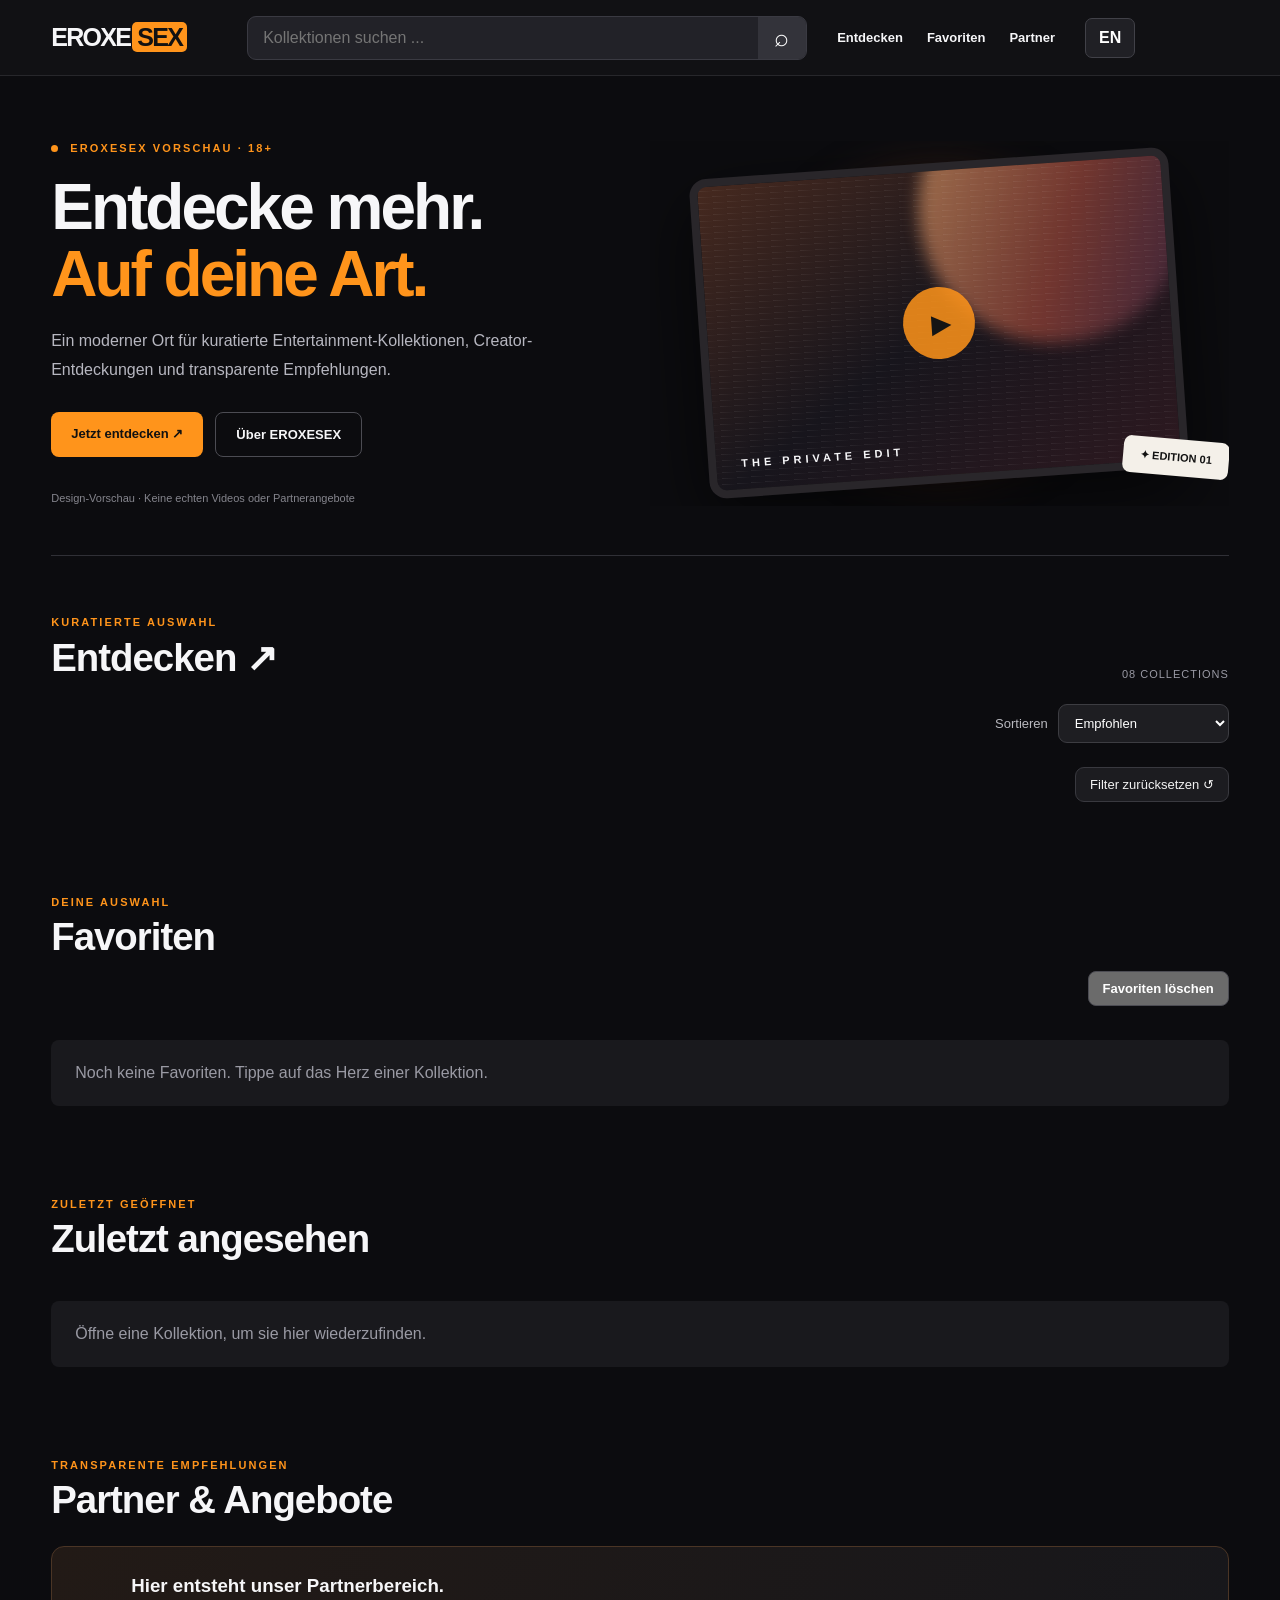
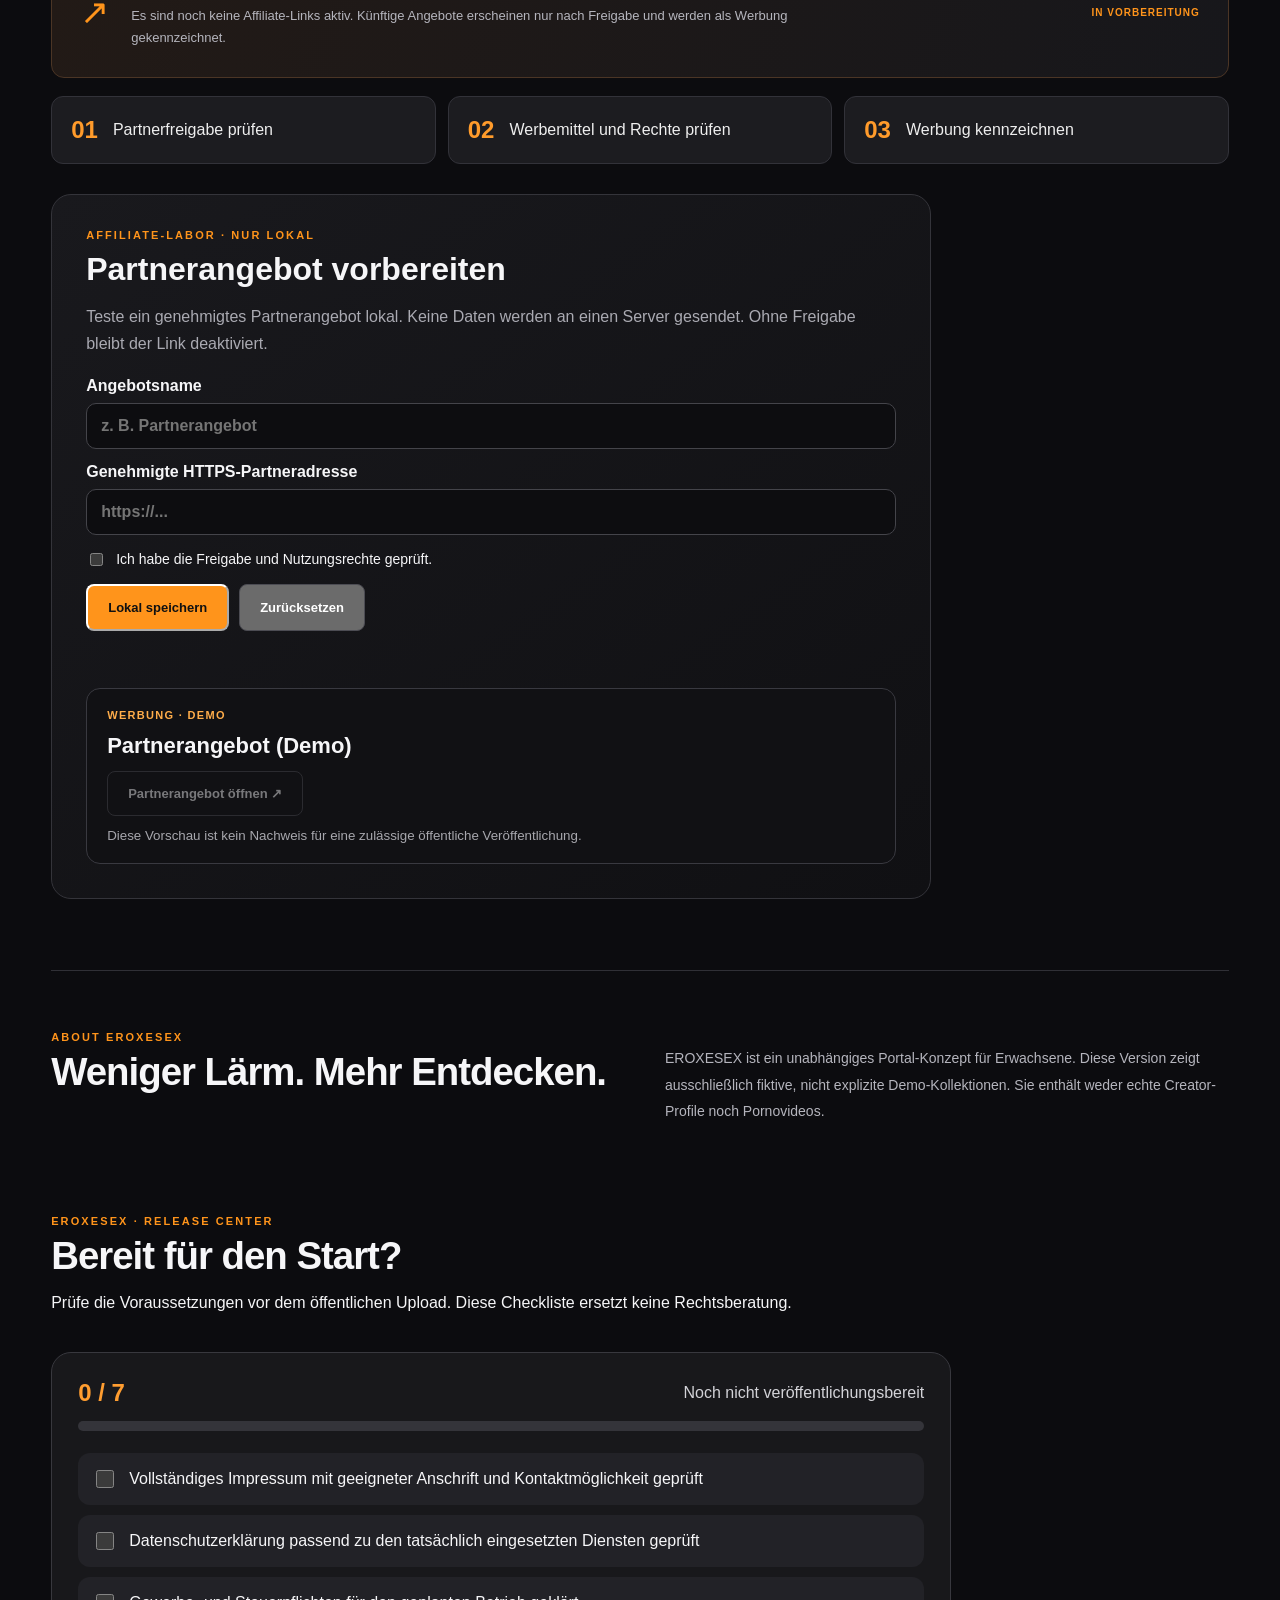
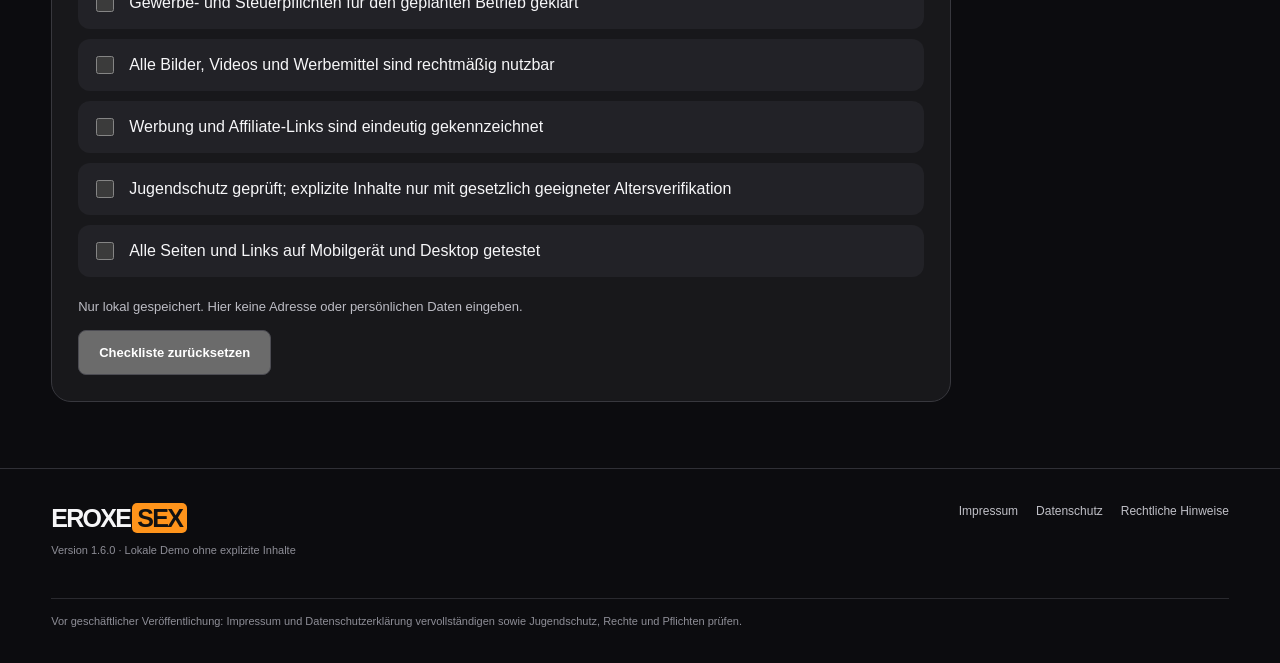
<file: index.html>
<!doctype html><html lang="de"><head><meta charset="utf-8"><meta name="viewport" content="width=device-width,initial-scale=1"><meta name="theme-color" content="#111114"><meta name="description" content="EROXESEX – unabhängiges Entertainment-Portal für Erwachsene. Vorschau ohne explizite Inhalte."><title>EROXESEX | Entdecken</title><link rel="stylesheet" href="style.css"></head><body><header class="top"><a class="logo" href="#home" aria-label="EROXESEX Startseite">EROXE<span>SEX</span></a><form id="searchForm" class="search"><input id="search" type="search" data-placeholder="search" placeholder="Kollektionen suchen" aria-label="Suche"><button type="submit" aria-label="Suchen">⌕</button></form><nav><a href="#discover" data-i18n="discover">Entdecken</a><a href="#favorites" data-i18n="favorites">Favoriten</a><a href="#partners" data-i18n="partners">Partner</a></nav><button id="language" class="language" aria-label="Change language">EN</button></header><main id="home"><section class="hero"><div class="hero-text"><div class="eyebrow"><i></i> EROXESEX <span data-i18n="preview">VORSCHAU · 18+</span></div><h1 data-i18n-html="hero">Entdecke mehr.<br><em>Auf deine Art.</em></h1><p data-i18n="intro">Ein moderner Ort für kuratierte Entertainment-Kollektionen, Creator-Entdeckungen und transparente Empfehlungen.</p><div class="hero-actions"><a href="#discover" class="cta" data-i18n="browse">Jetzt entdecken <span aria-hidden="true">↗</span></a><a href="#about" class="ghost" data-i18n="aboutLink">Über EROXESEX</a></div><div class="hero-foot" data-i18n="demoNotice">Design-Vorschau · Keine echten Videos oder Partnerangebote</div></div><div class="hero-art" aria-hidden="true"><div class="orb"></div><div class="screen"><span class="play">▶</span><span class="screen-caption">THE PRIVATE EDIT</span></div><div class="floating-tag">✦ EDITION 01</div></div></section><section id="discover" class="section"><div class="section-heading"><div><div class="eyebrow" data-i18n="collection">KURATIERTE AUSWAHL</div><h2 data-i18n="discoverTitle">Entdecken <span class="orange">↗</span></h2></div><span class="count" id="count">08 COLLECTIONS</span></div><div class="toolbar"><div class="filters" id="filters" aria-label="Kategorien"></div><label class="sort-wrap"><span data-i18n="sortLabel">Sortieren</span><select id="sort" aria-label="Sortieren"><option value="default" data-i18n="sortFeatured">Empfohlen</option><option value="az" data-i18n="sortAZ">Name A–Z</option><option value="za" data-i18n="sortZA">Name Z–A</option><option value="recent" data-i18n="sortRecent">Zuletzt angesehen</option></select></label></div><div class="result-bar"><span id="resultHint" aria-live="polite"></span><button type="button" id="resetFilters" class="reset" data-i18n="resetFilters">Filter zurücksetzen ↺</button></div><div id="grid" class="grid"></div><p id="empty" class="empty" hidden data-i18n="noResults">Keine Ergebnisse gefunden.</p></section><section id="favorites" class="section"><div class="section-heading"><div><div class="eyebrow" data-i18n="saved">DEINE AUSWAHL</div><h2 data-i18n="favorites">Favoriten</h2></div></div><div class="fav-actions"><button id="clearFavorites" type="button" class="ghost small" data-i18n="clearFavorites">Favoriten löschen</button></div><div id="favGrid" class="grid"></div><p id="favEmpty" class="empty" data-i18n="noFavorites">Noch keine Favoriten. Tippe auf das Herz einer Kollektion.</p></section><section id="recent" class="section"><div class="section-heading"><div><div class="eyebrow" data-i18n="recentEyebrow">ZULETZT GEÖFFNET</div><h2 data-i18n="recentTitle">Zuletzt angesehen</h2></div></div><div id="recentGrid" class="grid"></div><p id="recentEmpty" class="empty" data-i18n="recentEmpty">Öffne eine Kollektion, um sie hier wiederzufinden.</p></section><section id="partners" class="section"><div class="section-heading"><div><div class="eyebrow" data-i18n="monetization">TRANSPARENTE EMPFEHLUNGEN</div><h2 data-i18n="partnersTitle">Partner & Angebote</h2></div></div><div class="partner-box"><div class="partner-icon">↗</div><div><h3 data-i18n="partnerSoon">Hier entsteht unser Partnerbereich.</h3><p data-i18n="partnerInfo">Es sind noch keine Affiliate-Links aktiv. Künftige Angebote erscheinen nur nach Freigabe und werden als Werbung gekennzeichnet.</p></div><span class="soon" data-i18n="coming">IN VORBEREITUNG</span></div><div class="affiliate-steps"><div><b>01</b><span data-i18n="step1">Partnerfreigabe prüfen</span></div><div><b>02</b><span data-i18n="step2">Werbemittel und Rechte prüfen</span></div><div><b>03</b><span data-i18n="step3">Werbung kennzeichnen</span></div></div><div class="affiliate-config"><div class="eyebrow" data-i18n="affiliateLab">AFFILIATE-LABOR · NUR LOKAL</div><h3 data-i18n="affiliateSetup">Partnerangebot vorbereiten</h3><p data-i18n="affiliateExplanation">Teste ein genehmigtes Partnerangebot lokal. Keine Daten werden an einen Server gesendet. Ohne Freigabe bleibt der Link deaktiviert.</p><form id="offerForm"><label><span data-i18n="offerName">Angebotsname</span><input id="offerName" maxlength="80" autocomplete="off" placeholder="z. B. Partnerangebot"></label><label><span data-i18n="offerUrl">Genehmigte HTTPS-Partneradresse</span><input id="offerUrl" type="url" autocomplete="off" placeholder="https://..."></label><label class="checkline"><input type="checkbox" id="offerApproved"><span data-i18n="offerConfirm">Ich habe die Freigabe und Nutzungsrechte geprüft.</span></label><div class="offer-actions"><button type="submit" class="cta" data-i18n="offerSave">Lokal speichern</button><button type="button" class="ghost small" id="offerRemove" data-i18n="offerRemove">Zurücksetzen</button></div><p id="offerMessage" role="status" aria-live="polite"></p></form><div class="offer-preview"><span class="ad-tag" data-i18n="adLabel">WERBUNG · DEMO</span><strong id="offerPreviewName">Partnerangebot (Demo)</strong><a id="offerPreviewLink" class="ghost small disabled-link" aria-disabled="true" data-i18n="offerVisit">Partnerangebot öffnen ↗</a><small data-i18n="offerSafety">Diese Vorschau ist kein Nachweis für eine zulässige öffentliche Veröffentlichung.</small></div></div></section><section id="about" class="section about"><div><div class="eyebrow">ABOUT EROXESEX</div><h2 data-i18n="aboutTitle">Weniger Lärm.<br>Mehr Entdecken.</h2></div><p data-i18n="aboutText">EROXESEX ist ein unabhängiges Portal-Konzept für Erwachsene. Diese Version zeigt ausschließlich fiktive, nicht explizite Demo-Kollektionen. Sie enthält weder echte Creator-Profile noch Pornovideos.</p></section><section id="release" class="section release-section"><div class="section-heading"><div><div class="eyebrow">EROXESEX · RELEASE CENTER</div><h2 id="releaseHeading">Bereit für den Start?</h2><p id="releaseIntro">Prüfe die Voraussetzungen vor dem öffentlichen Upload. Diese Checkliste ist keine Rechtsberatung.</p></div></div><div class="release-box"><div class="release-meter"><strong id="releaseCount">0 / 7</strong><span id="releaseStatus">Noch nicht veröffentlichungsbereit</span></div><div class="release-track"><div id="releaseProgress"></div></div><div id="releaseChecks" class="release-checks"></div><p id="releaseNote" class="release-note">Nur lokal gespeichert. Keine Adresse oder persönlichen Daten hier eingeben.</p><button id="releaseReset" class="ghost small" type="button">Checkliste zurücksetzen</button></div></section></main><footer><div><a class="logo" href="#home">EROXE<span>SEX</span></a><p data-i18n="footerText">Version 1.6.0 · Lokale Demo ohne explizite Inhalte</p></div><div class="footer-links"><a href="impressum.html" data-i18n="imprint">Impressum</a><a href="datenschutz.html" data-i18n="privacy">Datenschutz</a><a href="hinweise.html" data-i18n="legal">Rechtliche Hinweise</a></div><p class="warning" data-i18n="launchWarning">Vor geschäftlicher Veröffentlichung: Impressum und Datenschutzerklärung vervollständigen sowie Jugendschutz, Rechte und Pflichten prüfen.</p></footer><dialog id="detail"><button id="close" class="close" aria-label="Schließen">×</button><div id="dialogContent"></div></dialog><script src="script.js" defer></script><script src="release.js" defer></script></body></html>
</file>
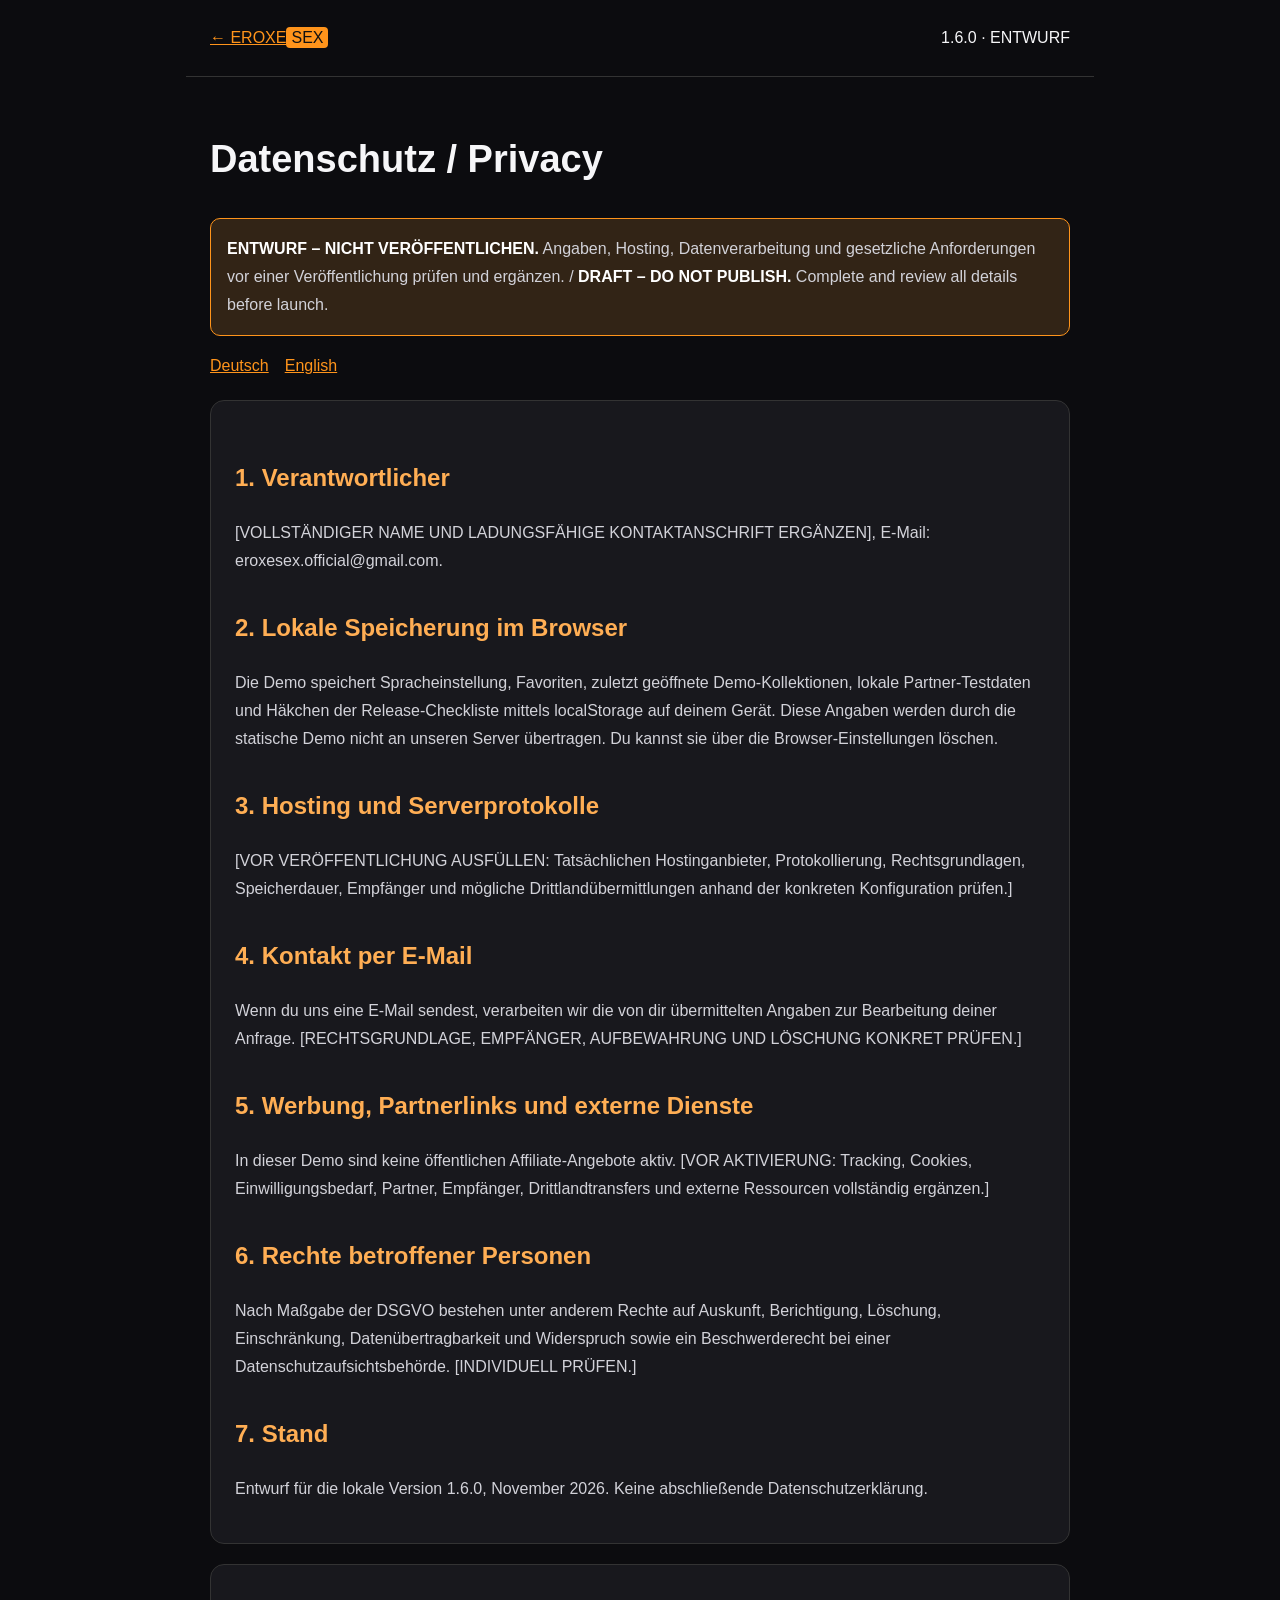
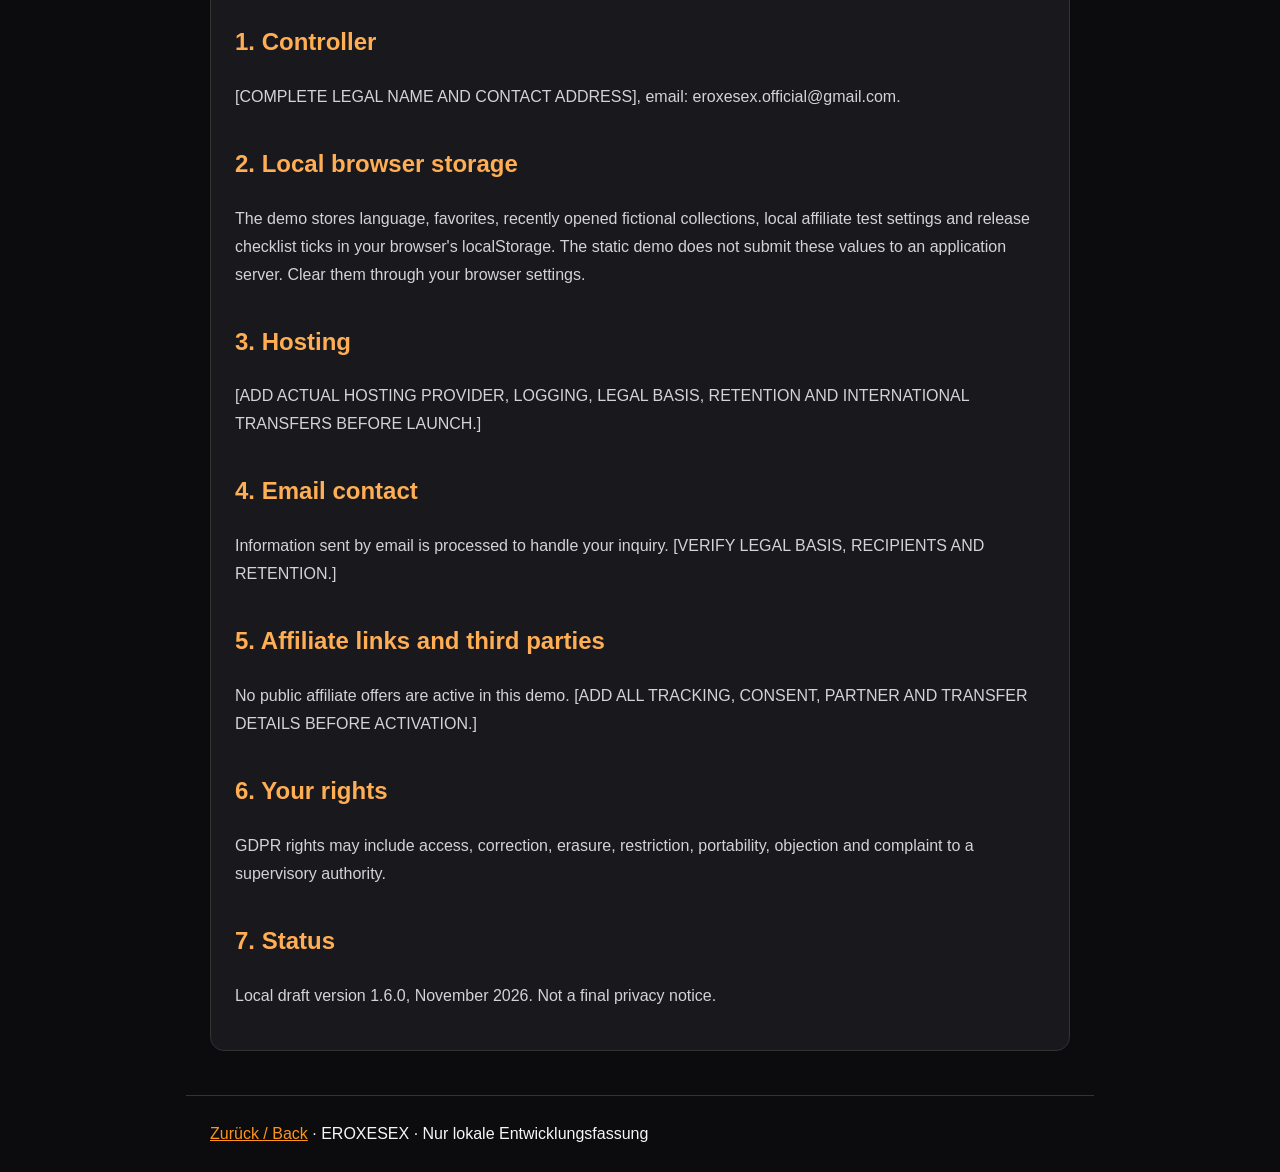
<file: datenschutz.html>
<!doctype html><html lang="de"><head><meta charset="utf-8"><meta name="viewport" content="width=device-width,initial-scale=1"><meta name="robots" content="noindex,nofollow"><title>Datenschutz / Privacy | EROXESEX 1.6.0</title><style>body{background:#0c0c0f;color:#f6f6f8;font:16px/1.75 Arial,sans-serif;margin:0}header,main,footer{max-width:860px;margin:auto;padding:24px}header{border-bottom:1px solid #333}a{color:#ff941b}h1{font-size:38px}h2{margin-top:32px;color:#ffae54}section{background:#18181d;padding:24px;border:1px solid #333;border-radius:14px;margin:20px 0}.alert{border:1px solid #ff941b;background:#322416;padding:16px;border-radius:10px}p,li{color:#d2d2d9}.muted{color:#aaa}strong{color:white}footer{border-top:1px solid #333} .lang{display:flex;gap:16px;flex-wrap:wrap} </style></head><body><header><a href="index.html">← EROXE<span style="background:#ff941b;color:#111;padding:2px 5px;border-radius:4px">SEX</span></a><span style="float:right">1.6.0 · ENTWURF</span></header><main><h1>Datenschutz / Privacy</h1><p class="alert"><strong>ENTWURF – NICHT VERÖFFENTLICHEN.</strong> Angaben, Hosting, Datenverarbeitung und gesetzliche Anforderungen vor einer Veröffentlichung prüfen und ergänzen. / <strong>DRAFT – DO NOT PUBLISH.</strong> Complete and review all details before launch.</p><nav class="lang"><a href="#de">Deutsch</a><a href="#en">English</a></nav><section id="de" lang="de"><h2>1. Verantwortlicher</h2><p>[VOLLSTÄNDIGER NAME UND LADUNGSFÄHIGE KONTAKTANSCHRIFT ERGÄNZEN], E-Mail: eroxesex.official@gmail.com.</p><h2>2. Lokale Speicherung im Browser</h2><p>Die Demo speichert Spracheinstellung, Favoriten, zuletzt geöffnete Demo-Kollektionen, lokale Partner-Testdaten und Häkchen der Release-Checkliste mittels localStorage auf deinem Gerät. Diese Angaben werden durch die statische Demo nicht an unseren Server übertragen. Du kannst sie über die Browser-Einstellungen löschen.</p><h2>3. Hosting und Serverprotokolle</h2><p>[VOR VERÖFFENTLICHUNG AUSFÜLLEN: Tatsächlichen Hostinganbieter, Protokollierung, Rechtsgrundlagen, Speicherdauer, Empfänger und mögliche Drittlandübermittlungen anhand der konkreten Konfiguration prüfen.]</p><h2>4. Kontakt per E-Mail</h2><p>Wenn du uns eine E-Mail sendest, verarbeiten wir die von dir übermittelten Angaben zur Bearbeitung deiner Anfrage. [RECHTSGRUNDLAGE, EMPFÄNGER, AUFBEWAHRUNG UND LÖSCHUNG KONKRET PRÜFEN.]</p><h2>5. Werbung, Partnerlinks und externe Dienste</h2><p>In dieser Demo sind keine öffentlichen Affiliate-Angebote aktiv. [VOR AKTIVIERUNG: Tracking, Cookies, Einwilligungsbedarf, Partner, Empfänger, Drittlandtransfers und externe Ressourcen vollständig ergänzen.]</p><h2>6. Rechte betroffener Personen</h2><p>Nach Maßgabe der DSGVO bestehen unter anderem Rechte auf Auskunft, Berichtigung, Löschung, Einschränkung, Datenübertragbarkeit und Widerspruch sowie ein Beschwerderecht bei einer Datenschutzaufsichtsbehörde. [INDIVIDUELL PRÜFEN.]</p><h2>7. Stand</h2><p>Entwurf für die lokale Version 1.6.0, November 2026. Keine abschließende Datenschutzerklärung.</p></section><section id="en" lang="en"><h2>1. Controller</h2><p>[COMPLETE LEGAL NAME AND CONTACT ADDRESS], email: eroxesex.official@gmail.com.</p><h2>2. Local browser storage</h2><p>The demo stores language, favorites, recently opened fictional collections, local affiliate test settings and release checklist ticks in your browser's localStorage. The static demo does not submit these values to an application server. Clear them through your browser settings.</p><h2>3. Hosting</h2><p>[ADD ACTUAL HOSTING PROVIDER, LOGGING, LEGAL BASIS, RETENTION AND INTERNATIONAL TRANSFERS BEFORE LAUNCH.]</p><h2>4. Email contact</h2><p>Information sent by email is processed to handle your inquiry. [VERIFY LEGAL BASIS, RECIPIENTS AND RETENTION.]</p><h2>5. Affiliate links and third parties</h2><p>No public affiliate offers are active in this demo. [ADD ALL TRACKING, CONSENT, PARTNER AND TRANSFER DETAILS BEFORE ACTIVATION.]</p><h2>6. Your rights</h2><p>GDPR rights may include access, correction, erasure, restriction, portability, objection and complaint to a supervisory authority.</p><h2>7. Status</h2><p>Local draft version 1.6.0, November 2026. Not a final privacy notice.</p></section></main><footer><a href="index.html">Zurück / Back</a> · EROXESEX · Nur lokale Entwicklungsfassung</footer></body></html>
</file>
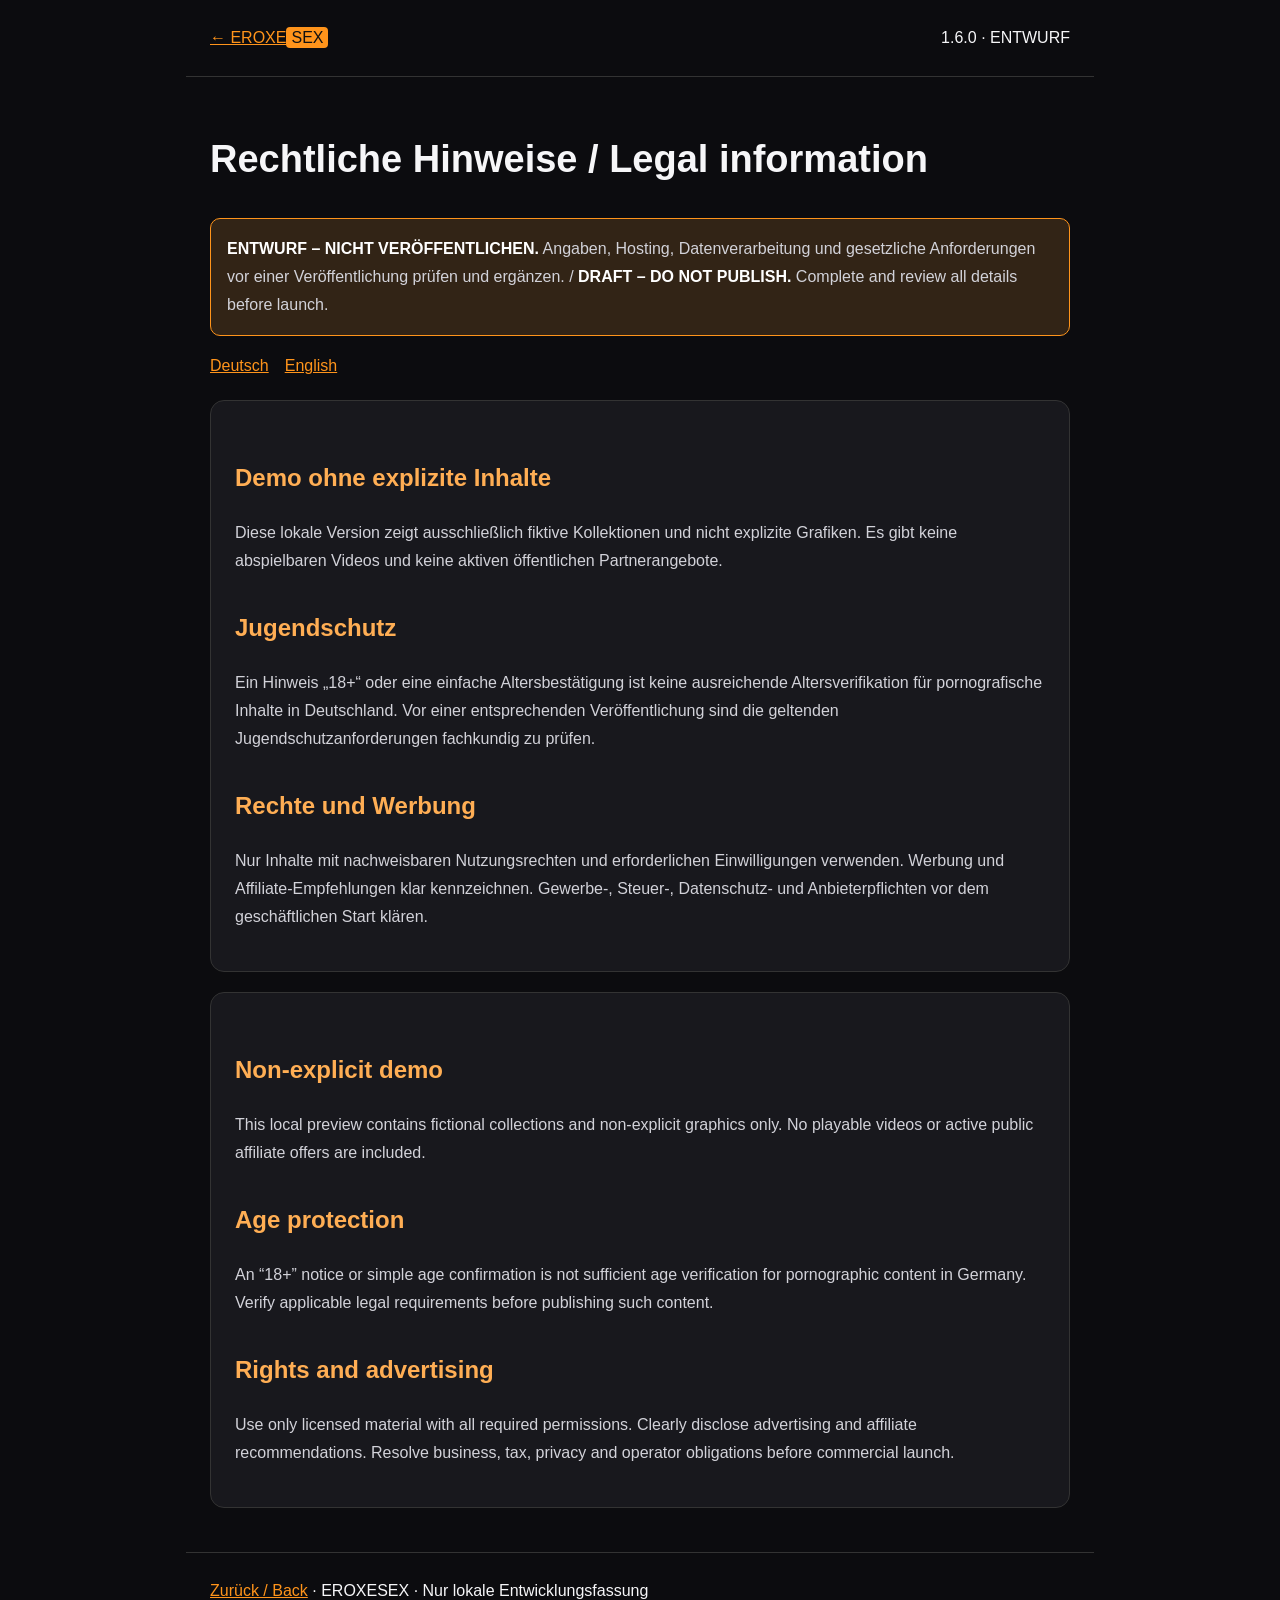
<file: hinweise.html>
<!doctype html><html lang="de"><head><meta charset="utf-8"><meta name="viewport" content="width=device-width,initial-scale=1"><meta name="robots" content="noindex,nofollow"><title>Rechtliche Hinweise / Legal information | EROXESEX 1.6.0</title><style>body{background:#0c0c0f;color:#f6f6f8;font:16px/1.75 Arial,sans-serif;margin:0}header,main,footer{max-width:860px;margin:auto;padding:24px}header{border-bottom:1px solid #333}a{color:#ff941b}h1{font-size:38px}h2{margin-top:32px;color:#ffae54}section{background:#18181d;padding:24px;border:1px solid #333;border-radius:14px;margin:20px 0}.alert{border:1px solid #ff941b;background:#322416;padding:16px;border-radius:10px}p,li{color:#d2d2d9}.muted{color:#aaa}strong{color:white}footer{border-top:1px solid #333} .lang{display:flex;gap:16px;flex-wrap:wrap} </style></head><body><header><a href="index.html">← EROXE<span style="background:#ff941b;color:#111;padding:2px 5px;border-radius:4px">SEX</span></a><span style="float:right">1.6.0 · ENTWURF</span></header><main><h1>Rechtliche Hinweise / Legal information</h1><p class="alert"><strong>ENTWURF – NICHT VERÖFFENTLICHEN.</strong> Angaben, Hosting, Datenverarbeitung und gesetzliche Anforderungen vor einer Veröffentlichung prüfen und ergänzen. / <strong>DRAFT – DO NOT PUBLISH.</strong> Complete and review all details before launch.</p><nav class="lang"><a href="#de">Deutsch</a><a href="#en">English</a></nav><section id="de" lang="de"><h2>Demo ohne explizite Inhalte</h2><p>Diese lokale Version zeigt ausschließlich fiktive Kollektionen und nicht explizite Grafiken. Es gibt keine abspielbaren Videos und keine aktiven öffentlichen Partnerangebote.</p><h2>Jugendschutz</h2><p>Ein Hinweis „18+“ oder eine einfache Altersbestätigung ist keine ausreichende Altersverifikation für pornografische Inhalte in Deutschland. Vor einer entsprechenden Veröffentlichung sind die geltenden Jugendschutzanforderungen fachkundig zu prüfen.</p><h2>Rechte und Werbung</h2><p>Nur Inhalte mit nachweisbaren Nutzungsrechten und erforderlichen Einwilligungen verwenden. Werbung und Affiliate-Empfehlungen klar kennzeichnen. Gewerbe-, Steuer-, Datenschutz- und Anbieterpflichten vor dem geschäftlichen Start klären.</p></section><section id="en" lang="en"><h2>Non-explicit demo</h2><p>This local preview contains fictional collections and non-explicit graphics only. No playable videos or active public affiliate offers are included.</p><h2>Age protection</h2><p>An “18+” notice or simple age confirmation is not sufficient age verification for pornographic content in Germany. Verify applicable legal requirements before publishing such content.</p><h2>Rights and advertising</h2><p>Use only licensed material with all required permissions. Clearly disclose advertising and affiliate recommendations. Resolve business, tax, privacy and operator obligations before commercial launch.</p></section></main><footer><a href="index.html">Zurück / Back</a> · EROXESEX · Nur lokale Entwicklungsfassung</footer></body></html>
</file>
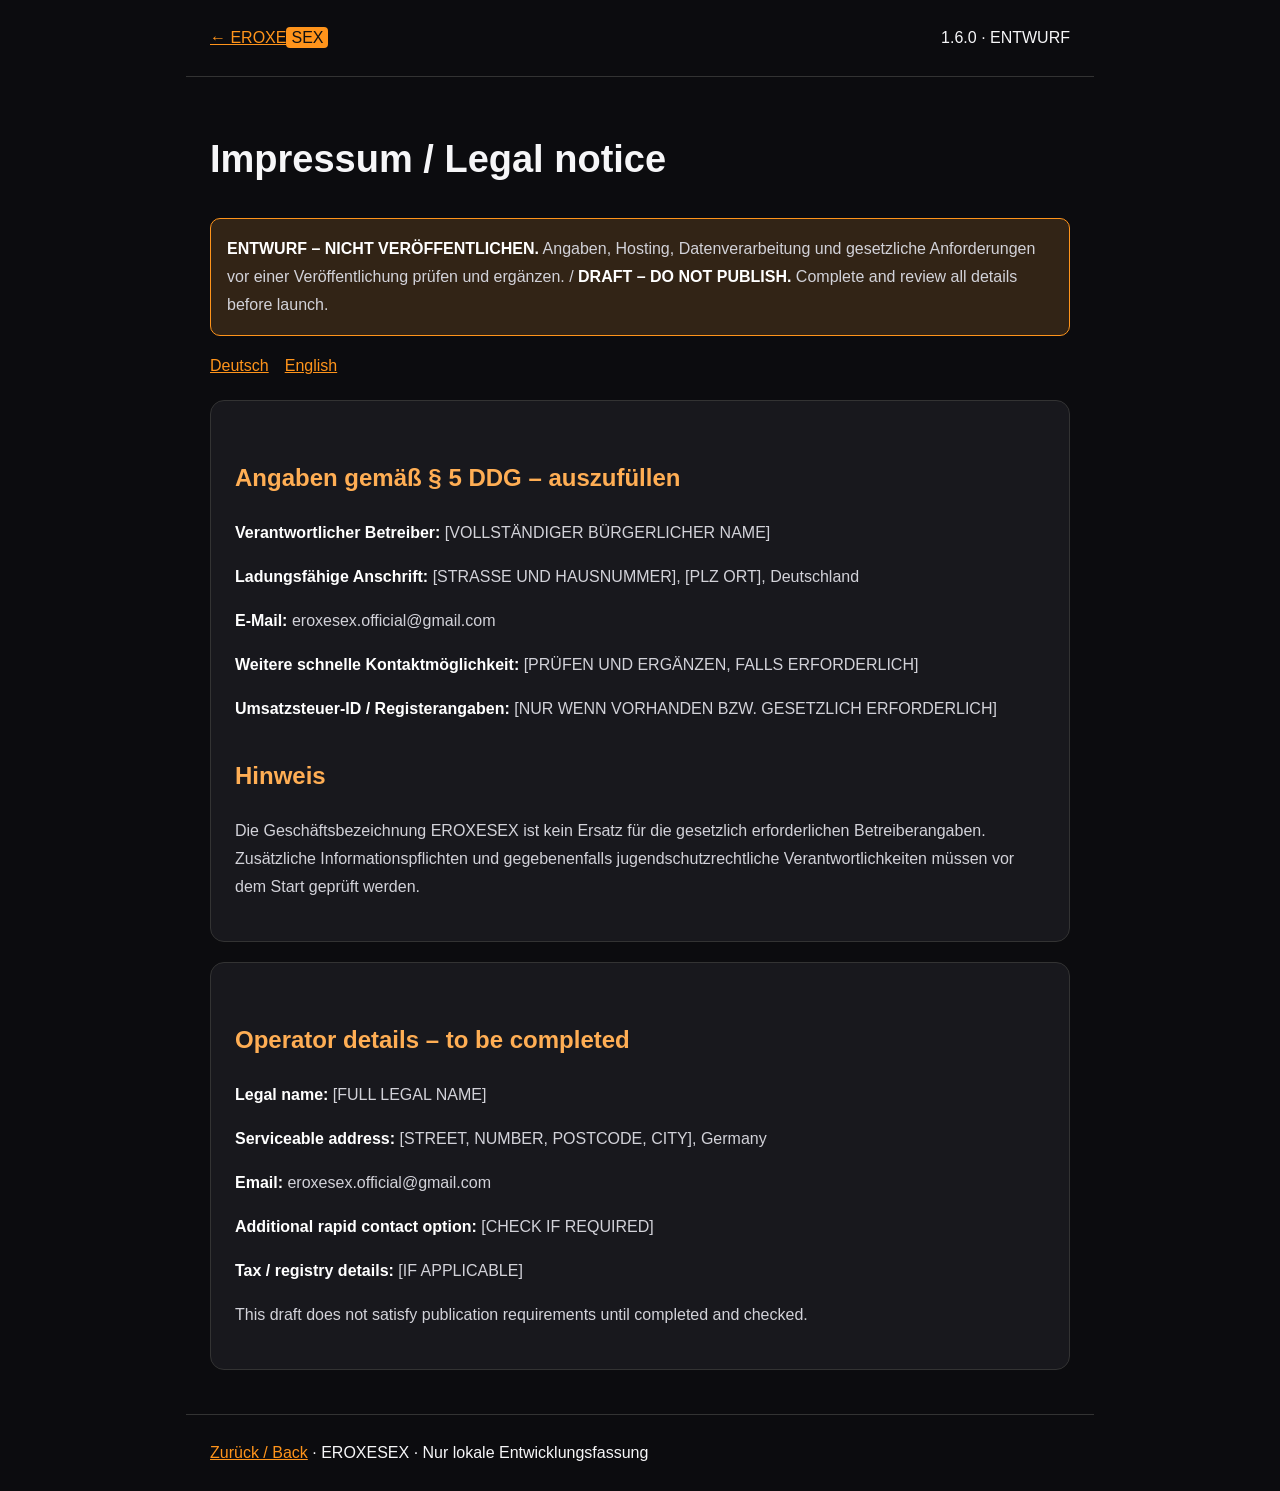
<file: impressum.html>
<!doctype html><html lang="de"><head><meta charset="utf-8"><meta name="viewport" content="width=device-width,initial-scale=1"><meta name="robots" content="noindex,nofollow"><title>Impressum / Legal notice | EROXESEX 1.6.0</title><style>body{background:#0c0c0f;color:#f6f6f8;font:16px/1.75 Arial,sans-serif;margin:0}header,main,footer{max-width:860px;margin:auto;padding:24px}header{border-bottom:1px solid #333}a{color:#ff941b}h1{font-size:38px}h2{margin-top:32px;color:#ffae54}section{background:#18181d;padding:24px;border:1px solid #333;border-radius:14px;margin:20px 0}.alert{border:1px solid #ff941b;background:#322416;padding:16px;border-radius:10px}p,li{color:#d2d2d9}.muted{color:#aaa}strong{color:white}footer{border-top:1px solid #333} .lang{display:flex;gap:16px;flex-wrap:wrap} </style></head><body><header><a href="index.html">← EROXE<span style="background:#ff941b;color:#111;padding:2px 5px;border-radius:4px">SEX</span></a><span style="float:right">1.6.0 · ENTWURF</span></header><main><h1>Impressum / Legal notice</h1><p class="alert"><strong>ENTWURF – NICHT VERÖFFENTLICHEN.</strong> Angaben, Hosting, Datenverarbeitung und gesetzliche Anforderungen vor einer Veröffentlichung prüfen und ergänzen. / <strong>DRAFT – DO NOT PUBLISH.</strong> Complete and review all details before launch.</p><nav class="lang"><a href="#de">Deutsch</a><a href="#en">English</a></nav><section id="de" lang="de"><h2>Angaben gemäß § 5 DDG – auszufüllen</h2><p><strong>Verantwortlicher Betreiber:</strong> [VOLLSTÄNDIGER BÜRGERLICHER NAME]</p><p><strong>Ladungsfähige Anschrift:</strong> [STRASSE UND HAUSNUMMER], [PLZ ORT], Deutschland</p><p><strong>E-Mail:</strong> eroxesex.official@gmail.com</p><p><strong>Weitere schnelle Kontaktmöglichkeit:</strong> [PRÜFEN UND ERGÄNZEN, FALLS ERFORDERLICH]</p><p><strong>Umsatzsteuer-ID / Registerangaben:</strong> [NUR WENN VORHANDEN BZW. GESETZLICH ERFORDERLICH]</p><h2>Hinweis</h2><p>Die Geschäftsbezeichnung EROXESEX ist kein Ersatz für die gesetzlich erforderlichen Betreiberangaben. Zusätzliche Informationspflichten und gegebenenfalls jugendschutzrechtliche Verantwortlichkeiten müssen vor dem Start geprüft werden.</p></section><section id="en" lang="en"><h2>Operator details – to be completed</h2><p><strong>Legal name:</strong> [FULL LEGAL NAME]</p><p><strong>Serviceable address:</strong> [STREET, NUMBER, POSTCODE, CITY], Germany</p><p><strong>Email:</strong> eroxesex.official@gmail.com</p><p><strong>Additional rapid contact option:</strong> [CHECK IF REQUIRED]</p><p><strong>Tax / registry details:</strong> [IF APPLICABLE]</p><p>This draft does not satisfy publication requirements until completed and checked.</p></section></main><footer><a href="index.html">Zurück / Back</a> · EROXESEX · Nur lokale Entwicklungsfassung</footer></body></html>
</file>
<file: style.css>
:root{color-scheme:dark;--bg:#0c0c0f;--panel:#18181d;--line:#303036;--text:#f6f6f8;--muted:#9a9aa4;--orange:#ff941b}*{box-sizing:border-box}html{scroll-behavior:smooth}body{margin:0;background:var(--bg);color:var(--text);font-family:'DM Sans',Arial,sans-serif}button,input{font:inherit}button{cursor:pointer}a{color:inherit;text-decoration:none}.top{height:76px;padding:0 max(4%,calc((100vw - 1440px)/2));display:flex;align-items:center;gap:30px;border-bottom:1px solid #27272b;background:#111114;position:sticky;top:0;z-index:10}.logo{font-family:Outfit,Arial,sans-serif;font-size:25px;font-weight:900;letter-spacing:-1.7px;white-space:nowrap}.logo span{background:var(--orange);color:#121212;padding:1px 5px;border-radius:5px;margin-left:2px}.search{display:flex;flex:1;max-width:560px;background:#222228;border:1px solid #3a3a42;border-radius:9px;overflow:hidden;margin-left:30px}.search:focus-within{border-color:var(--orange)}.search input{min-width:0;width:100%;background:transparent;border:0;color:white;padding:12px 15px;outline:0}.search button{width:52px;background:#33333a;border:0;color:white;font-size:25px}.top nav{display:flex;gap:24px;font-size:13px;font-weight:700}.top nav a:hover,.footer-links button:hover{color:var(--orange)}.language{border:1px solid #414148;background:#202025;color:#fff;border-radius:7px;padding:10px 13px;font-weight:800}main{max-width:1440px;margin:auto;padding:0 4%}.hero{min-height:480px;display:grid;grid-template-columns:1fr 1fr;gap:20px;align-items:center;padding:55px 0 40px;border-bottom:1px solid var(--line)}.eyebrow{font-size:11px;font-weight:800;letter-spacing:2.1px;color:var(--orange)}.eyebrow i{display:inline-block;width:7px;height:7px;background:var(--orange);border-radius:50%;margin-right:7px}.hero h1{font:900 clamp(42px,5vw,76px)/1.04 Outfit,Arial,sans-serif;letter-spacing:-3px;margin:20px 0}.hero h1 em{color:var(--orange);font-style:normal}.hero-text>p{max-width:550px;color:#b7b7c0;font-size:16px;line-height:1.8}.hero-actions{display:flex;gap:12px;flex-wrap:wrap;margin:27px 0 35px}.cta,.ghost{padding:14px 20px;border-radius:8px;font-weight:800;font-size:13px}.cta{background:var(--orange);color:#111}.cta:hover{background:#ffae4d}.ghost{border:1px solid #4c4c53}.hero-foot{font-size:11px;color:#85858d}.hero-art{height:365px;position:relative;display:flex;justify-content:center;align-items:center;overflow:hidden}.orb{width:360px;height:360px;border-radius:50%;background:radial-gradient(circle,#9a4a1e 0%,#492516 36%,transparent 70%);filter:blur(18px);position:absolute}.screen{position:relative;width:min(88%,480px);aspect-ratio:1.5;background:linear-gradient(145deg,#46291f 0%,#17151c 50%,#2d1920 100%);border:8px solid #29262a;border-radius:17px;box-shadow:0 25px 70px #0009;display:flex;align-items:center;justify-content:center;transform:rotate(-4deg);overflow:hidden}.screen:before{content:'';position:absolute;width:270px;height:270px;border-radius:50%;background:linear-gradient(110deg,#e1a46d,#a1483a 55%,#462b4a);filter:blur(8px);right:-25px;top:-90px;opacity:.65}.screen:after{content:'';position:absolute;inset:0;background:repeating-linear-gradient(0deg,transparent,transparent 5px,#fff1 6px);pointer-events:none}.play{display:grid;place-items:center;width:72px;height:72px;border-radius:50%;background:#ff941bd9;color:#141414;z-index:1;font-size:26px;padding-left:4px}.screen-caption{position:absolute;bottom:20px;left:25px;letter-spacing:4px;font-size:11px;font-weight:800;z-index:1}.floating-tag{position:absolute;bottom:30px;right:0;background:#f4f0e9;color:#121212;padding:12px 17px;border-radius:8px;font-size:11px;font-weight:900;transform:rotate(5deg)}.section{padding:60px 0 16px;scroll-margin-top:85px}.section-heading{display:flex;align-items:end;justify-content:space-between;gap:12px;margin-bottom:24px}.section h2{font:800 clamp(28px,3vw,40px) Outfit,Arial,sans-serif;letter-spacing:-1px;margin:7px 0 0}.orange{color:var(--orange)}.count{font-size:11px;color:var(--muted);letter-spacing:1px}.filters{display:flex;flex-wrap:wrap;gap:9px;margin-bottom:25px}.filter{background:#1b1b20;color:#b7b7bf;border:1px solid #35353b;padding:10px 17px;border-radius:7px;font-size:12px;font-weight:800}.filter.active{background:var(--orange);border-color:var(--orange);color:#151515}.grid{display:grid;grid-template-columns:repeat(4,minmax(0,1fr));gap:22px}.card{min-width:0}.poster{position:relative;display:block;width:100%;aspect-ratio:16/10;border:0;border-radius:10px;overflow:hidden;background:var(--art);color:white;text-align:left}.poster:before{content:'';position:absolute;inset:-40%;background:radial-gradient(circle at 70% 30%,#fff5,transparent 27%),repeating-linear-gradient(130deg,#ffffff06 0 2px,transparent 2px 20px);transform:rotate(-8deg)}.poster:after{content:'';position:absolute;width:60%;height:130%;right:-8%;top:-10%;border-radius:50%;background:#ffffff15;transform:rotate(22deg);filter:blur(6px)}.poster .symbol{position:absolute;top:50%;left:50%;transform:translate(-50%,-50%);font:800 44px Outfit;opacity:.7}.poster .label{position:absolute;bottom:14px;left:16px;z-index:1;font:900 18px Outfit;letter-spacing:2px;text-shadow:0 3px 12px #000}.badge{position:absolute;top:12px;left:12px;background:#101015bf;border:1px solid #ffffff30;padding:6px 9px;border-radius:5px;font-size:10px;font-weight:800;z-index:1}.heart{position:absolute;right:11px;top:11px;width:35px;height:35px;border:1px solid #ffffff40;border-radius:50%;background:#101015a8;color:white;font-size:18px;z-index:2}.heart.saved{color:var(--orange);background:#161616}.card-meta{display:flex;justify-content:space-between;gap:10px;margin-top:12px}.card-title{font-weight:800;font-size:15px;margin:0}.card-desc{font-size:12px;color:#9999a4;margin:6px 0}.card-tag{color:var(--orange);font-size:10px;font-weight:800;white-space:nowrap}.empty{color:var(--muted);padding:24px;background:#19191d;border-radius:8px}.partner-box{display:flex;align-items:center;gap:22px;padding:28px;background:linear-gradient(110deg,#221a16,#17171b);border:1px solid #4b3525;border-radius:13px}.partner-icon{font-size:35px;color:var(--orange)}.partner-box h3{margin:0 0 8px}.partner-box p{margin:0;max-width:700px;line-height:1.7;color:#b5b5bd;font-size:13px}.soon{margin-left:auto;white-space:nowrap;font-size:10px;font-weight:800;color:var(--orange);letter-spacing:1px}.about{display:grid;grid-template-columns:1fr 1fr;gap:50px;border-top:1px solid var(--line);margin-top:55px}.about p{color:#b5b5bd;line-height:1.9;font-size:14px}footer{max-width:1440px;margin:50px auto 0;padding:35px 4% 25px;border-top:1px solid var(--line);display:flex;justify-content:space-between;gap:20px;flex-wrap:wrap}footer p{font-size:11px;color:#8e8e97}.footer-links{display:flex;gap:18px;flex-wrap:wrap}.footer-links button{background:none;border:0;color:#c0c0c7;font-size:12px}.warning{flex-basis:100%;border-top:1px solid #2a2a2f;padding-top:16px}dialog{width:min(520px,calc(100% - 30px));border:1px solid #44444c;border-radius:13px;background:#1c1c21;color:white;padding:32px;box-shadow:0 20px 90px #000}dialog::backdrop{background:#000b}.close{position:absolute;right:13px;top:10px;border:0;background:none;color:#fff;font-size:30px}.modal-poster{height:160px;border-radius:9px;background:var(--art);display:grid;place-items:center;font:900 28px Outfit;letter-spacing:3px}.modal-note{color:#aaaab3;line-height:1.7;font-size:14px}@media(max-width:1100px){.top{gap:14px}.search{margin-left:0}.top nav{gap:10px}.grid{grid-template-columns:repeat(3,minmax(0,1fr))}}@media(max-width:760px){.top{height:auto;min-height:65px;flex-wrap:wrap;padding:12px 4%;gap:12px}.logo{font-size:21px}.top nav{order:3;width:100%;justify-content:space-around}.search{order:4;flex-basis:100%;max-width:none}.language{margin-left:auto}.hero{grid-template-columns:1fr;padding:45px 0}.hero-art{height:230px;order:-1}.orb{width:250px;height:250px}.screen{max-width:320px}.hero h1{letter-spacing:-2px}.grid{grid-template-columns:repeat(2,minmax(0,1fr));gap:16px}.section{padding-top:40px}.partner-box{flex-wrap:wrap}.soon{margin-left:0}.about{grid-template-columns:1fr;gap:5px}}@media(max-width:430px){.grid{gap:12px}.card-title{font-size:13px}.poster .label{font-size:12px;letter-spacing:1px}.poster .symbol{font-size:30px}.card-tag{display:none}.hero-text>p{font-size:14px}.section-heading{align-items:start}.count{font-size:9px}}
/* EROXESEX 1.1.0: refined controls and recent collections */
.toolbar{display:flex;align-items:center;justify-content:space-between;gap:18px;flex-wrap:wrap;margin-bottom:24px}.toolbar .filters{margin-bottom:0}.sort-wrap{display:flex;align-items:center;gap:10px;color:#b9b9bf;font-size:13px}.sort-wrap select{background:#1e1e22;border:1px solid #3d3d42;border-radius:9px;color:#fff;padding:10px 30px 10px 12px;font:inherit;cursor:pointer}.sort-wrap select:focus-visible,.fav-actions button:focus-visible{outline:2px solid #ff9a3d;outline-offset:3px}.fav-actions{display:flex;justify-content:flex-end;margin:-12px 0 18px}.fav-actions .small{font-size:13px;padding:9px 14px}.fav-actions [hidden]{display:none}#recent .card{animation:eroxAppear .25s ease both}@keyframes eroxAppear{from{opacity:.4;transform:translateY(6px)}to{opacity:1;transform:translateY(0)}}@media(max-width:650px){.toolbar{align-items:stretch}.sort-wrap{justify-content:flex-end}}

/* EROXESEX 1.2.0 enhancements */
.result-bar{display:flex;align-items:center;justify-content:space-between;gap:16px;margin:0 0 18px;color:#aaa;font-size:13px}.reset{border:1px solid #39393f;background:#1c1c20;color:#f2f2f2;border-radius:9px;padding:9px 14px;cursor:pointer}.reset:hover{border-color:#ff9b2b;color:#ffad43}.affiliate-steps{display:grid;grid-template-columns:repeat(3,minmax(0,1fr));gap:12px;margin-top:18px}.affiliate-steps>div{background:#1c1c20;border:1px solid #323239;padding:19px;border-radius:12px;display:flex;align-items:center;gap:15px;color:#eee}.affiliate-steps b{font-size:24px;color:#ff9b2b}.detail-stats{font-size:12px;letter-spacing:2px;color:#ffab4b;margin:15px 0}.detail-actions{margin-top:20px}.detail-actions button{border:0;cursor:pointer}@media(max-width:700px){.affiliate-steps{grid-template-columns:1fr}.result-bar{flex-wrap:wrap}}

/* Version 1.3.0 */
.related-title{margin:26px 0 12px;font-size:1.1rem}.related-list{display:flex;gap:10px;flex-wrap:wrap}.related-list button{border:1px solid #45454b;background:#202024;color:#f4f4f4;border-radius:9px;padding:10px 14px;cursor:pointer}.related-list button:hover,.related-list button:focus-visible{border-color:#ff9b24;color:#ff9b24}button:focus-visible,a:focus-visible,input:focus-visible,select:focus-visible{outline:2px solid #ff9b24;outline-offset:3px}

/* EROXESEX 1.4.0 — local affiliate lab */
.affiliate-config{margin-top:30px;padding:clamp(20px,4vw,34px);border:1px solid #34343a;background:linear-gradient(145deg,#19191d,#101013);border-radius:20px;max-width:880px}
.affiliate-config h3{font-size:clamp(23px,3vw,32px);margin:10px 0}.affiliate-config p{color:#aaaab2;line-height:1.65}.affiliate-config form{display:grid;gap:14px;margin-top:20px}.affiliate-config label:not(.checkline){display:grid;gap:8px;font-weight:600}.affiliate-config input[type=text],.affiliate-config input[type=url],.affiliate-config input:not([type]){width:100%;background:#0d0d10;border:1px solid #44444a;border-radius:10px;color:#fff;padding:13px 14px;font:inherit;box-sizing:border-box}.affiliate-config input:focus-visible{outline:2px solid #ff941e;outline-offset:2px}.checkline{display:flex;align-items:flex-start;gap:10px;font-size:14px;line-height:1.5}.checkline input{margin-top:4px;accent-color:#ff941e}.offer-actions{display:flex;flex-wrap:wrap;gap:10px}.offer-preview{margin-top:24px;border:1px solid #393940;background:#111114;border-radius:14px;padding:20px;display:grid;gap:12px;justify-items:start}.ad-tag{font-size:11px;font-weight:800;letter-spacing:.12em;color:#ffad4a}.offer-preview strong{font-size:22px}.offer-preview small{color:#a7a7ad}.disabled-link{pointer-events:none;opacity:.45}#offerMessage{min-height:1.2em;margin:0;color:#ffb15b}

/* Release Center 1.5.0 */
.release-section{scroll-margin-top:95px}.release-box{background:#18181b;border:1px solid #38383e;border-radius:20px;padding:26px;max-width:900px}.release-meter{display:flex;align-items:center;justify-content:space-between;gap:12px;flex-wrap:wrap;margin-bottom:14px}.release-meter strong{font-size:24px;color:#ff9d30}.release-meter span{color:#d3d3d8}.release-track{height:10px;border-radius:20px;background:#34343a;overflow:hidden}.release-track>div{height:100%;width:0;background:linear-gradient(90deg,#e36b0b,#ffb347);transition:width .3s}.release-checks{display:grid;gap:10px;margin:22px 0}.release-check{display:flex;gap:12px;align-items:flex-start;background:#222227;padding:14px;border-radius:12px;cursor:pointer;line-height:1.45}.release-check input{accent-color:#ff971d;width:18px;height:18px;flex-shrink:0;margin-top:3px}.release-note{font-size:13px;color:#bcbcc4;margin-bottom:16px}

.footer-links a{color:#c0c0c7;font-size:12px}.footer-links a:hover{color:var(--orange)}
</file>
